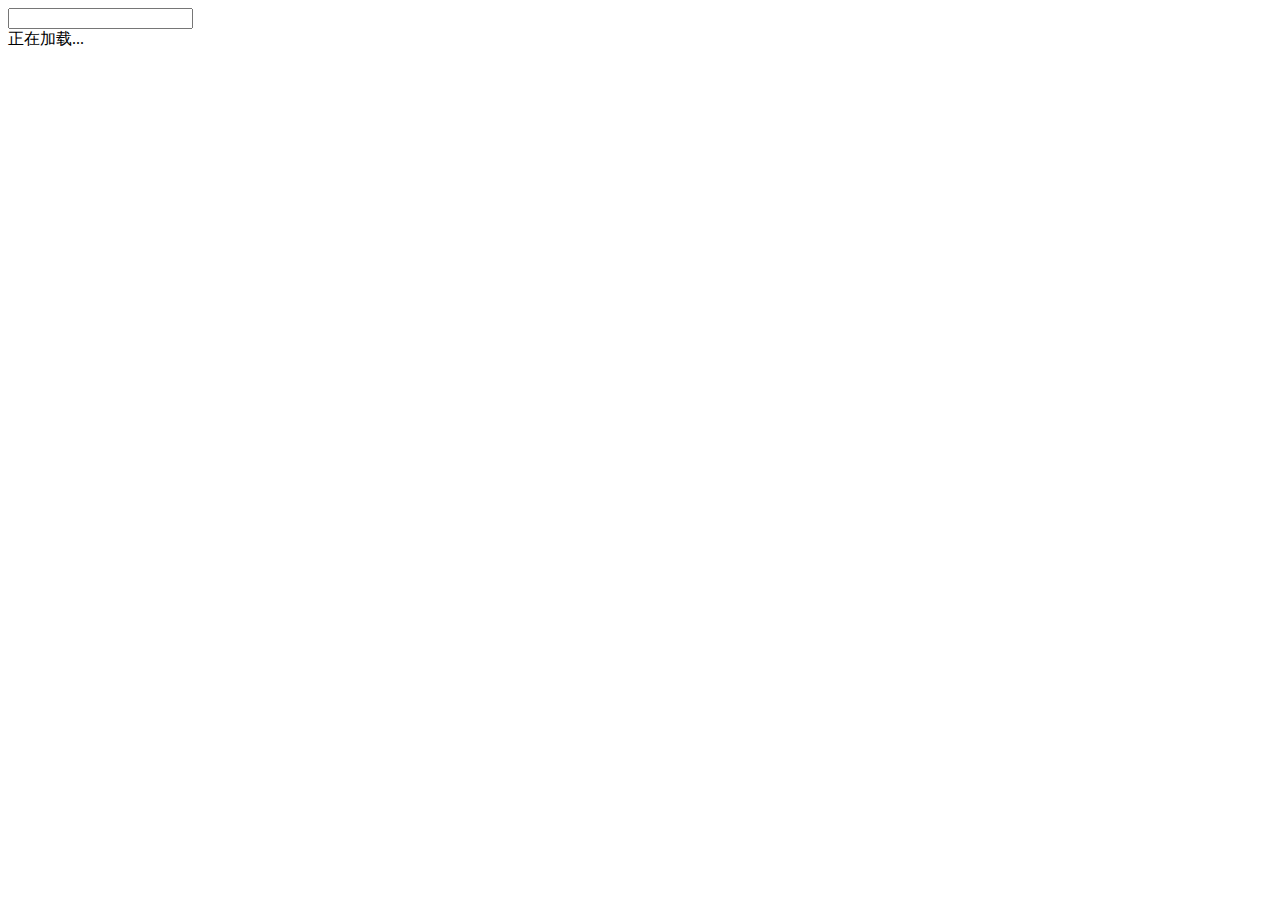
<file: WeUI/index.html>
<!DOCTYPE html>
<html>

	<head>
		<meta charset="UTF-8">
		<!--优先使用IE最新版本和Chrome-->
		<meta http-equiv="X-UA-Compatible" content="IE=edge,chome=1" />
		<!--视口--设备宽度--初始缩放比例--最小缩放比例--最大缩放比例--用户缩放-->
		<meta name="viewport" content="width=device-width,initial-scale=1,minimum-scale=1,maximum-scale=1,user-scalable=no" />
		<!--禁止浏览器自动的识别-电话号码-email--->
		<meta name="format-detection" content="telephone=no,email=no" />
		<!--是否启用Web全屏-->
		<meta name="apple-mobile-web-app-capable" content='yes' />
		<meta name="apple-mobile-web-status-bar-style" content="normal|black|black-translucent">
		<!--设置苹果工具栏颜色-->
		<meta name="apple-mobile-web-app-status-bar-style" content='black' />

		<title></title>
	</head>

	<body>
		<input type="text" id='datetime-picker' />
		<div class="weui-loadmore">
			<i class="weui-loading"></i>
			<span class="weui-loadmore__tips">正在加载...</span>
		</div>
	</body>
	<script>
		$("#datetime-picker").datetimePicker();
		$(document.body).infinite();
		$(document.body).infinite(100);
		var loading = false; //状态标记
		$(document.body).infinite().on("infinite", function() {
			if(loading) return;
			loading = true;
			setTimeout(function() {
				$("#list").append("<p> 我是新加载的内容 </p>");
				loading = false;
			}, 1500); //模拟延迟
		});
	</script>

</html>
</file>
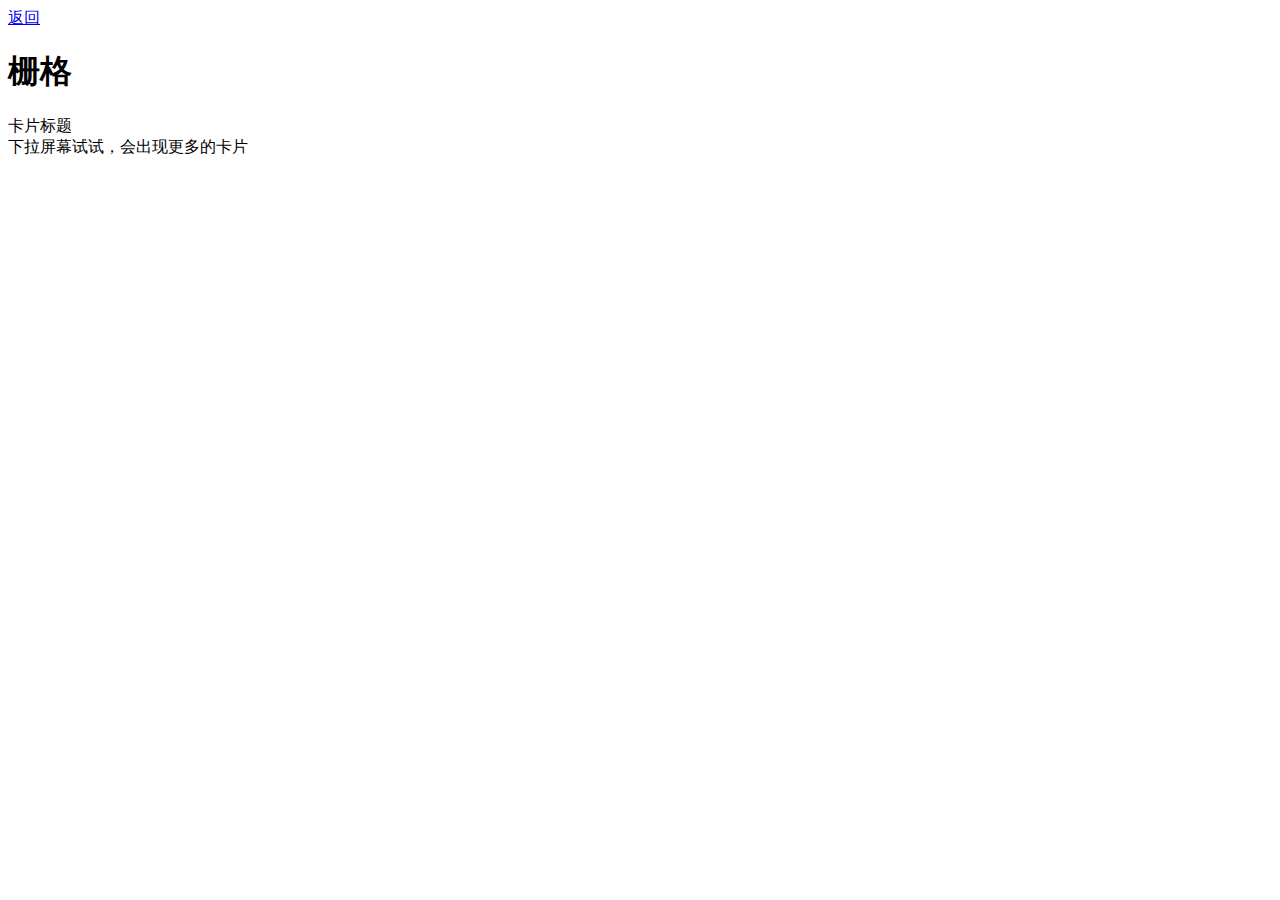
<file: SUI_App/下拉刷新.html>
<!DOCTYPE html>
<html>

	<head>
		<meta charset="utf-8">
		<meta http-equiv="X-UA-Compatible" content="IE=edge"><meta name="description" content="MSUI: Build mobile apps with simple HTML, CSS, and JS components.">
		<meta name="author" content="">
		<meta name="viewport" content="initial-scale=1, maximum-scale=1">
		<link rel="shortcut icon" href="/favicon.ico">
		<meta name="apple-mobile-web-app-capable" content="yes">
		<meta name="apple-mobile-web-app-status-bar-style" content="black">
		<meta name="format-detection" content="telephone=no">
		
		<title>下拉刷新</title>
		
		<link rel="stylesheet" href="//g.alicdn.com/msui/sm/0.6.2/css/sm.css">
		<link rel="stylesheet" href="//g.alicdn.com/msui/sm/0.6.2/css/sm-extend.css">
		<script type='text/javascript' src='//g.alicdn.com/sj/lib/zepto/zepto.js' charset='utf-8'></script>

	</head>

	<body>
		<div class="page-group">
			<div id="page-ptr" class="page">
				<header class="bar bar-nav">
					<a class="button button-link button-nav pull-left back" href="/demos">
						<span class="icon icon-left"></span> 返回
					</a>
					<h1 class="title">栅格</h1>
				</header>
				<div class="content pull-to-refresh-content">
					<div class="pull-to-refresh-layer">
						<div class="preloader"></div>
						<div class="pull-to-refresh-arrow"></div>
					</div>
					<!-- 下面是正文 -->
					<div class="card-container">
						<div class="card">
							<div class="card-header">卡片标题</div>
							<div class="card-content">
								<div class="card-content-inner">
									下拉屏幕试试，会出现更多的卡片
								</div>
							</div>
						</div>
					</div>
				</div>
			</div>
		</div>
		<script src="js/sm.js"></script>
		<script src="js/sm-extend.js"></script>
		<script src="js/sm-city-picker.js"></script>
		<script src="js/demo.js"></script>
	</body>

</html>
</file>
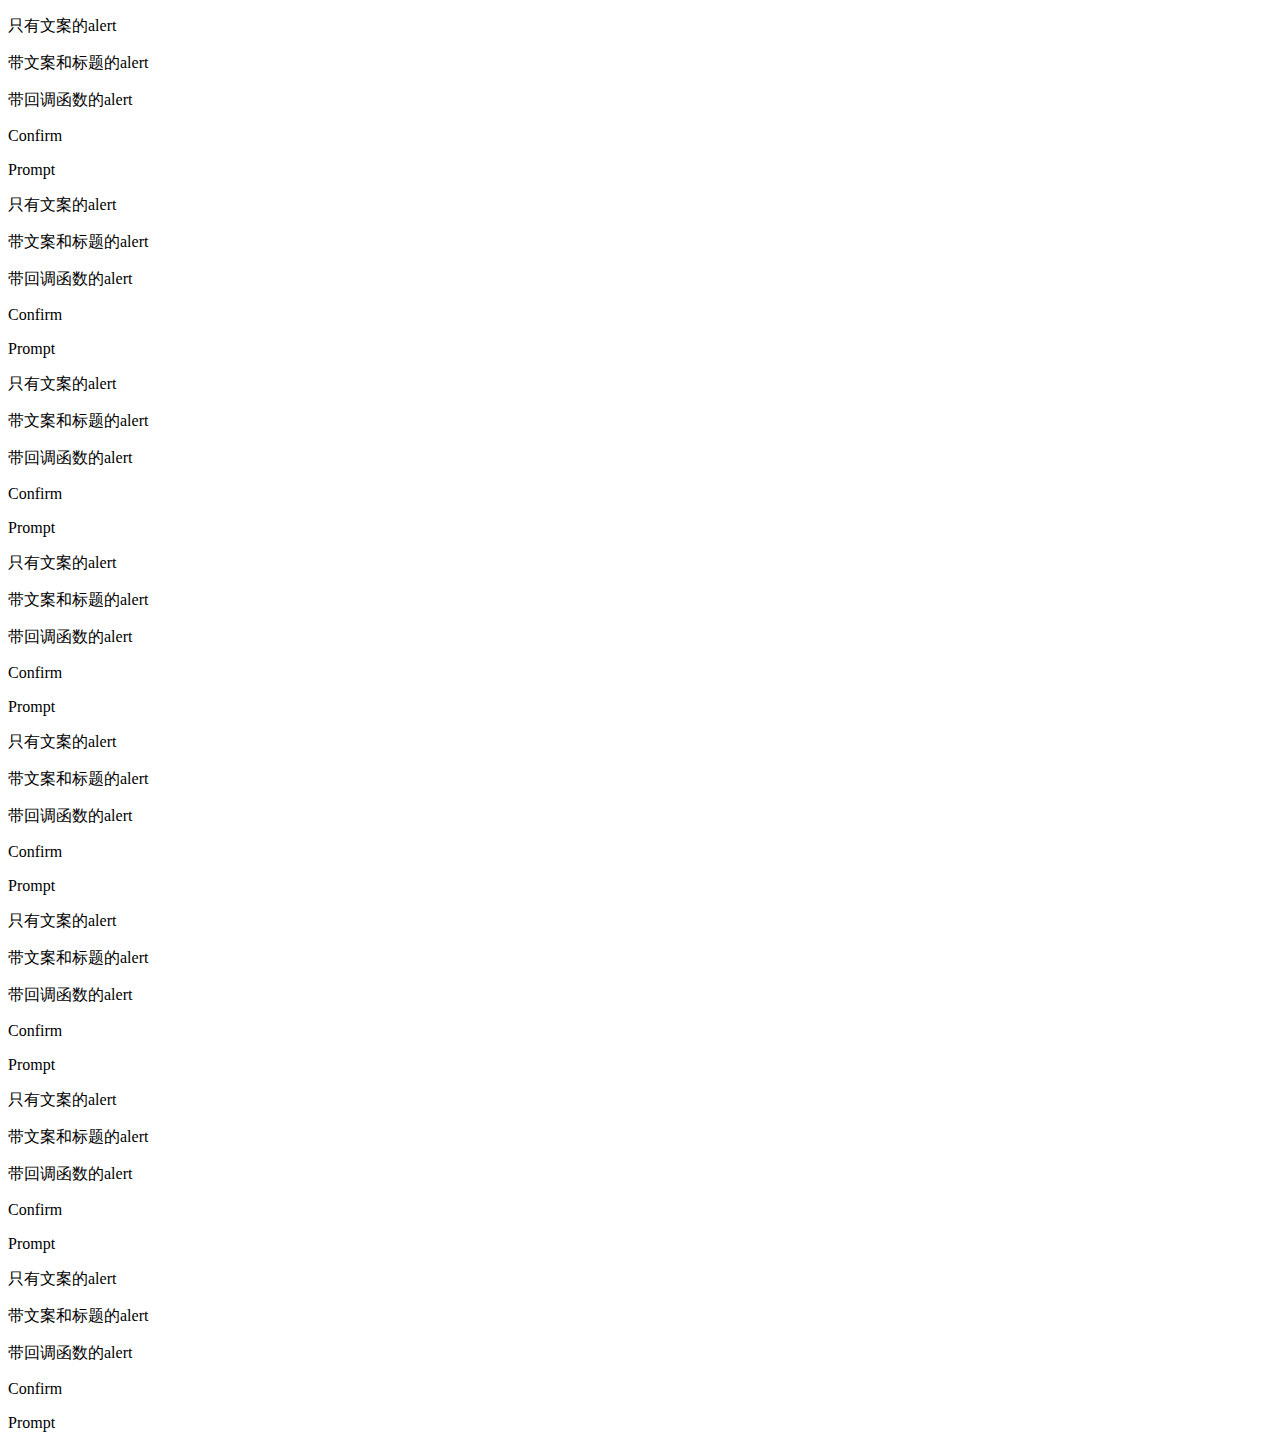
<file: SUI_App/弹框按钮(类似模态框).html>
<!DOCTYPE html>
<html>

	<head>
		<meta charset="utf-8">
		<meta http-equiv="X-UA-Compatible" content="IE=edge">
		<meta name="description" content="MSUI: Build mobile apps with simple HTML, CSS, and JS components.">
		<meta name="author" content="">
		<meta name="viewport" content="initial-scale=1, maximum-scale=1">
		<link rel="shortcut icon" href="/favicon.ico">
		<meta name="apple-mobile-web-app-capable" content="yes">
		<meta name="apple-mobile-web-app-status-bar-style" content="black">
		<meta name="format-detection" content="telephone=no">

		<title>弹框按钮(类似模态框)</title>

		<link rel="stylesheet" href="//g.alicdn.com/msui/sm/0.6.2/css/sm.css">
		<link rel="stylesheet" href="//g.alicdn.com/msui/sm/0.6.2/css/sm-extend.css">
		<script type='text/javascript' src='//g.alicdn.com/sj/lib/zepto/zepto.js' charset='utf-8'></script>

	</head>

	<body>
		<div class="page-group">
			<div id="page-modal" class="page">
				<div class="content">
					<div class="content-padded">
						<p>
							<a class="alert-text">只有文案的alert</a>
						</p>
						<p>
							<a class="alert-text-title">带文案和标题的alert</a>
						</p>
						<p>
							<a class="alert-text-title-callback">带回调函数的alert</a>
						</p>
						<p>
							<a class="confirm-ok">Confirm</a>
						</p>
						<p>
							<a class="prompt-ok">Prompt</a>
						</p>
					</div>
					<div class="content-padded">
						<p>
							<a class="alert-text">只有文案的alert</a>
						</p>
						<p>
							<a class="alert-text-title">带文案和标题的alert</a>
						</p>
						<p>
							<a class="alert-text-title-callback">带回调函数的alert</a>
						</p>
						<p>
							<a class="confirm-ok">Confirm</a>
						</p>
						<p>
							<a class="prompt-ok">Prompt</a>
						</p>
					</div>
					<div class="content-padded">
						<p>
							<a class="alert-text">只有文案的alert</a>
						</p>
						<p>
							<a class="alert-text-title">带文案和标题的alert</a>
						</p>
						<p>
							<a class="alert-text-title-callback">带回调函数的alert</a>
						</p>
						<p>
							<a class="confirm-ok">Confirm</a>
						</p>
						<p>
							<a class="prompt-ok">Prompt</a>
						</p>
					</div>
					<div class="content-padded">
						<p>
							<a class="alert-text">只有文案的alert</a>
						</p>
						<p>
							<a class="alert-text-title">带文案和标题的alert</a>
						</p>
						<p>
							<a class="alert-text-title-callback">带回调函数的alert</a>
						</p>
						<p>
							<a class="confirm-ok">Confirm</a>
						</p>
						<p>
							<a class="prompt-ok">Prompt</a>
						</p>
					</div>
					<div class="content-padded">
						<p>
							<a class="alert-text">只有文案的alert</a>
						</p>
						<p>
							<a class="alert-text-title">带文案和标题的alert</a>
						</p>
						<p>
							<a class="alert-text-title-callback">带回调函数的alert</a>
						</p>
						<p>
							<a class="confirm-ok">Confirm</a>
						</p>
						<p>
							<a class="prompt-ok">Prompt</a>
						</p>
					</div>
					<div class="content-padded">
						<p>
							<a class="alert-text">只有文案的alert</a>
						</p>
						<p>
							<a class="alert-text-title">带文案和标题的alert</a>
						</p>
						<p>
							<a class="alert-text-title-callback">带回调函数的alert</a>
						</p>
						<p>
							<a class="confirm-ok">Confirm</a>
						</p>
						<p>
							<a class="prompt-ok">Prompt</a>
						</p>
					</div>
					<div class="content-padded">
						<p>
							<a class="alert-text">只有文案的alert</a>
						</p>
						<p>
							<a class="alert-text-title">带文案和标题的alert</a>
						</p>
						<p>
							<a class="alert-text-title-callback">带回调函数的alert</a>
						</p>
						<p>
							<a class="confirm-ok">Confirm</a>
						</p>
						<p>
							<a class="prompt-ok">Prompt</a>
						</p>
					</div>
					<div class="content-padded">
						<p>
							<a class="alert-text">只有文案的alert</a>
						</p>
						<p>
							<a class="alert-text-title">带文案和标题的alert</a>
						</p>
						<p>
							<a class="alert-text-title-callback">带回调函数的alert</a>
						</p>
						<p>
							<a class="confirm-ok">Confirm</a>
						</p>
						<p>
							<a class="prompt-ok">Prompt</a>
						</p>
					</div>
				</div>
			</div>
		</div>
	</body>

	<script src="js/sm.js" type="text/javascript" charset="utf-8"></script>
	<script src="js/demo.js" type="text/javascript" charset="utf-8"></script>
	<script src="js/sm-extend.js" type="text/javascript" charset="utf-8"></script>
	<script src="js/sm-city-picker.js" type="text/javascript" charset="utf-8"></script>

</html>
</file>
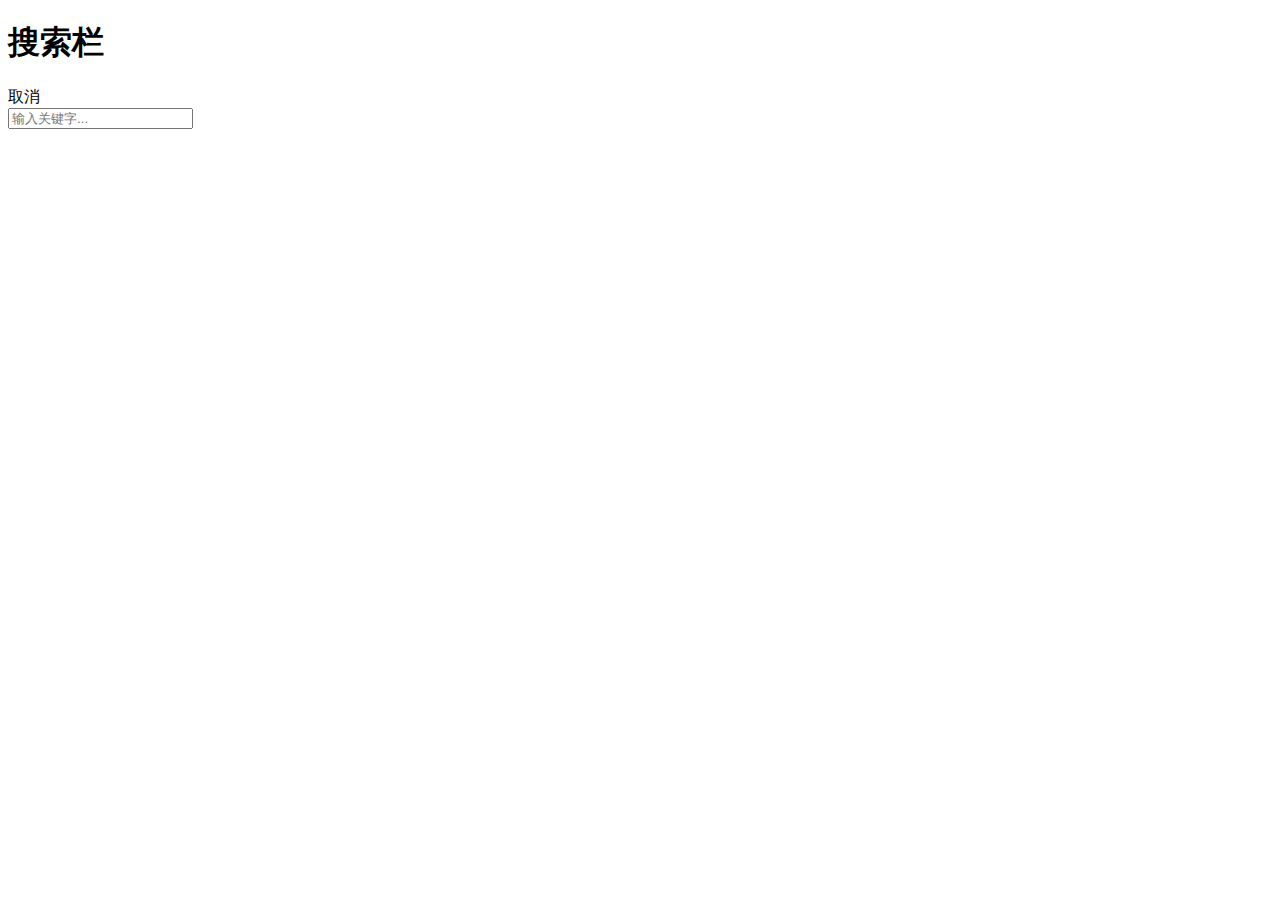
<file: SUI_App/搜索.html>
<!DOCTYPE html>
<html>

	<head>
		<meta charset="UTF-8">
		<!--优先使用IE最新版本和Chrome-->
		<meta http-equiv="X-UA-Compatible" content="IE=edge,chome=1" />
		<!--视口--设备宽度--初始缩放比例--最小缩放比例--最大缩放比例--用户缩放-->
		<meta name="viewport" content="width=device-width,initial-scale=1,minimum-scale=1,maximum-scale=1,user-scalable=no" />
		<!--禁止浏览器自动的识别-电话号码-email--->
		<meta name="format-detection" content="telephone=no,email=no" />
		<!--是否启用Web全屏-->
		<meta name="apple-mobile-web-app-capable" content='yes' />
		<meta name="apple-mobile-web-status-bar-style" content="normal|black|black-translucent">
		<!--设置苹果工具栏颜色-->
		<meta name="apple-mobile-web-app-status-bar-style" content='black' />

		<title>搜索</title>
		<link rel="stylesheet" href="//g.alicdn.com/msui/sm/0.6.2/css/sm.css">
		<script type='text/javascript' src='//g.alicdn.com/sj/lib/zepto/zepto.js' charset='utf-8'></script>
		<script type='text/javascript' src='//g.alicdn.com/msui/sm/0.6.2/js/sm.js' charset='utf-8'></script>
		<!--如果你用到了拓展包中的组件，还需要引用下面两个-->
		<link rel="stylesheet" href="//g.alicdn.com/msui/sm/0.6.2/css/sm-extend.css">
		<script type='text/javascript' src='//g.alicdn.com/msui/sm/0.6.2/js/sm-extend.js' charset='utf-8'></script>

	</head>

	<body>
		<header class="bar bar-nav">
			<h1 class='title'>搜索栏</h1>
		</header>
		<div class="bar bar-header-secondary">
			<div class="searchbar">
				<a class="searchbar-cancel">取消</a>
				<div class="search-input">
					<label class="icon icon-search" for="search"></label>
					<input type="search" id='search' placeholder='输入关键字...' />
				</div>
			</div>
		</div>
	</body>

	<script type="text/javascript">
		
	</script>

</html>
</file>
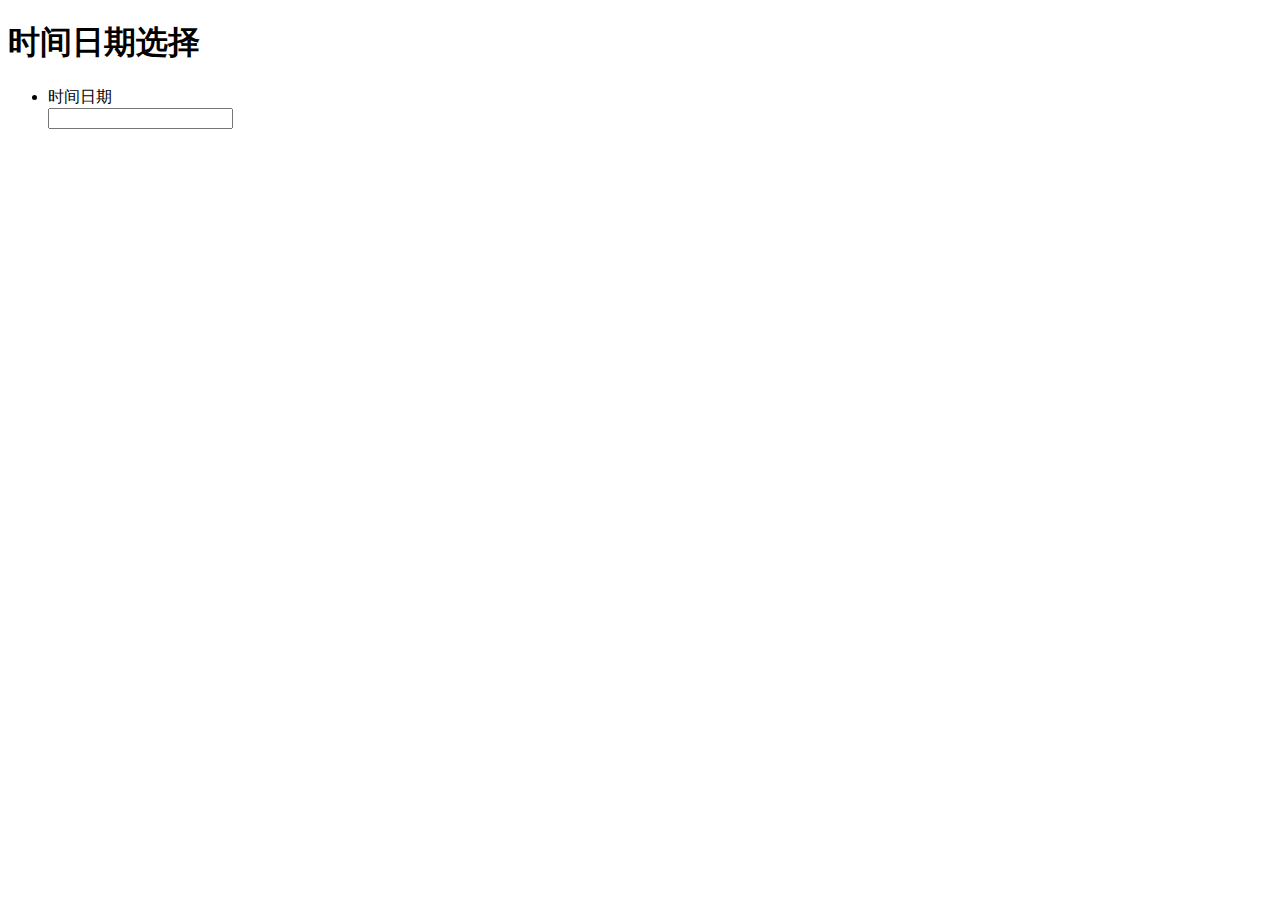
<file: SUI_App/日期选择器.html>
<!DOCTYPE html>
<html>

	<head>
		<meta charset="UTF-8">
		<!--优先使用IE最新版本和Chrome-->
		<meta http-equiv="X-UA-Compatible" content="IE=edge,chome=1" />
		<!--视口--设备宽度--初始缩放比例--最小缩放比例--最大缩放比例--用户缩放-->
		<meta name="viewport" content="width=device-width,initial-scale=1,minimum-scale=1,maximum-scale=1,user-scalable=no" />
		<!--禁止浏览器自动的识别-电话号码-email--->
		<meta name="format-detection" content="telephone=no,email=no" />
		<!--是否启用Web全屏-->
		<meta name="apple-mobile-web-app-capable" content='yes' />
		<meta name="apple-mobile-web-status-bar-style" content="normal|black|black-translucent">
		<!--设置苹果工具栏颜色-->
		<meta name="apple-mobile-web-app-status-bar-style" content='black' />

		<title>日期选择器</title>
		<link rel="stylesheet" href="//g.alicdn.com/msui/sm/0.6.2/css/sm.css">
		<script type='text/javascript' src='//g.alicdn.com/sj/lib/zepto/zepto.js' charset='utf-8'></script>
		<script type='text/javascript' src='//g.alicdn.com/msui/sm/0.6.2/js/sm.js' charset='utf-8'></script>
		<!--如果你用到了拓展包中的组件，还需要引用下面两个-->
		<link rel="stylesheet" href="//g.alicdn.com/msui/sm/0.6.2/css/sm-extend.css">
		<script type='text/javascript' src='//g.alicdn.com/msui/sm/0.6.2/js/sm-extend.js' charset='utf-8'></script>

	</head>

	<body>
		<div class="page-group">
			<div class="page page-current" id="page-1506060711005">
				<header class="bar bar-nav">
					<h1 class="title">时间日期选择</h1>
				</header>
				<div class="content native-scroll">
					<div class="content-block">
						<div class="list-block">
							<ul>
								<!-- Text inputs -->
								<li>
									<div class="item-content">
										<div class="item-inner">
											<div class="item-title label">时间日期</div>
											<div class="item-input">
												<input type="text" placeholder="" id="datetime-picker" readonly="">
											</div>
										</div>
									</div>
								</li>
							</ul>
						</div>
					</div>
				</div>
			</div>
		</div>
	</body>

	<script src="js/sm-extend.js"></script>
	<script src="js/sm.js"></script>
	<script src="js/sm-city-picker.js"></script>
	<script type="text/javascript">
		$("#datetime-picker").datetimePicker({
			value: ['', '', '', '', '']
		});
	</script>

</html>
</file>
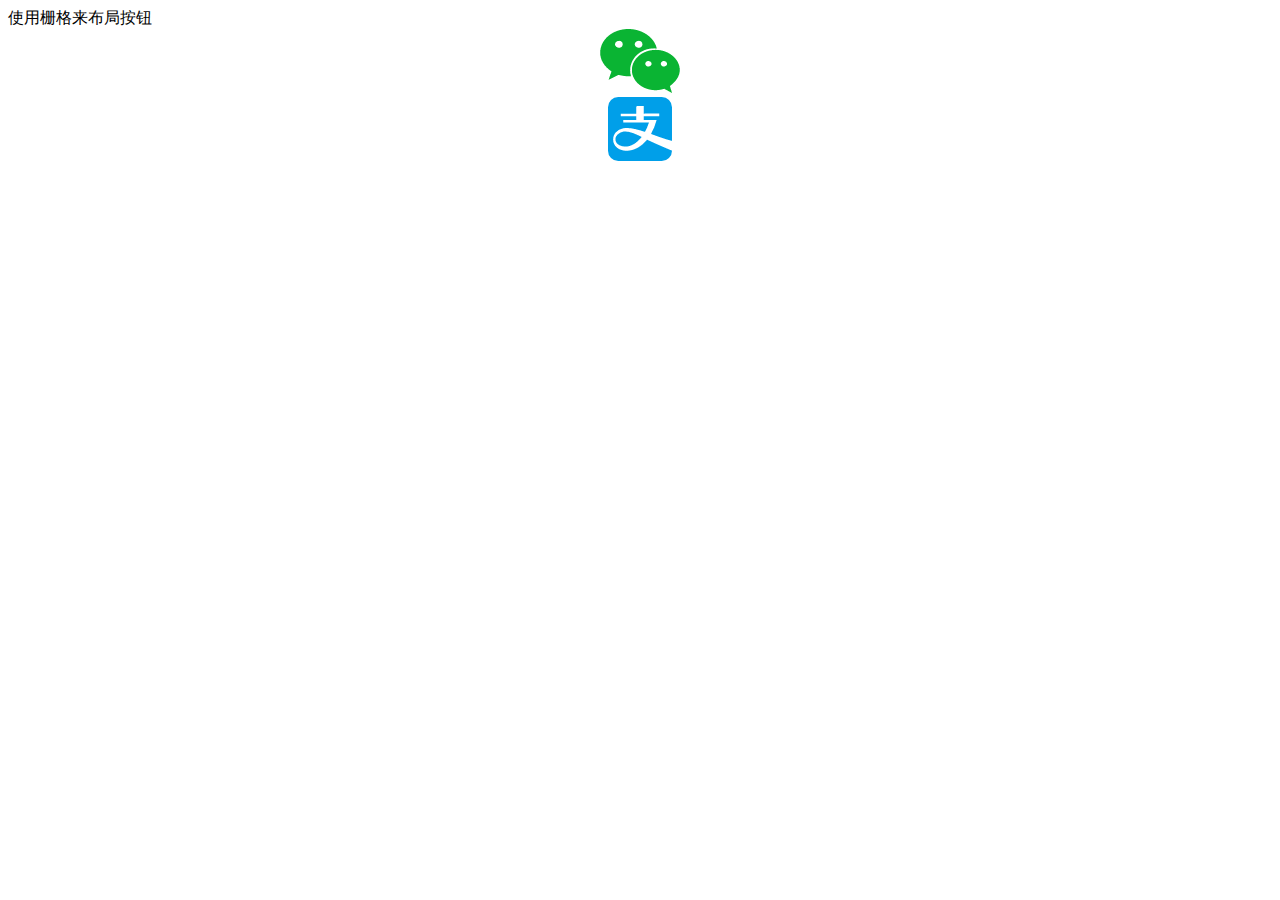
<file: SUI_App/栅格按钮.html>
<!DOCTYPE html>
<html>

	<head>
		<meta charset="utf-8">
		<meta http-equiv="X-UA-Compatible" content="IE=edge">
		<meta name="description" content="MSUI: Build mobile apps with simple HTML, CSS, and JS components.">
		<meta name="author" content="">
		<meta name="viewport" content="initial-scale=1, maximum-scale=1">
		<link rel="shortcut icon" href="/favicon.ico">
		<meta name="apple-mobile-web-app-capable" content="yes">
		<meta name="apple-mobile-web-app-status-bar-style" content="black">
		<meta name="format-detection" content="telephone=no">

		<title>栅格按钮</title>

		<link rel="stylesheet" href="//g.alicdn.com/msui/sm/0.6.2/css/sm.css">
		<link rel="stylesheet" href="//g.alicdn.com/msui/sm/0.6.2/css/sm-extend.css">
		<script type='text/javascript' src='//g.alicdn.com/sj/lib/zepto/zepto.js' charset='utf-8'></script>

	</head>

	<style type="text/css">
		.col-50{
			text-align: center;
		}
	</style>

	<body>
	    <div class="page-group">
	    	<div id="page-btns" class="page">
				<div class="content-block-title">使用栅格来布局按钮</div>
				<div class="content-block">
					<div class="row">
						<div class="col-50">
							<img src="img/wechat.png"/>
						</div>
						<div class="col-50">
							<img src="img/alipay.png"/>
						</div>
					</div>
				</div>
			</div>
		</div>
	</body>

	<script src="js/sm.js"></script>
	<script src="js/sm-extend.js"></script>
	<script src="js/sm-city-picker.js"></script>
	<script src="js/demo.js"></script>

</html>
</file>
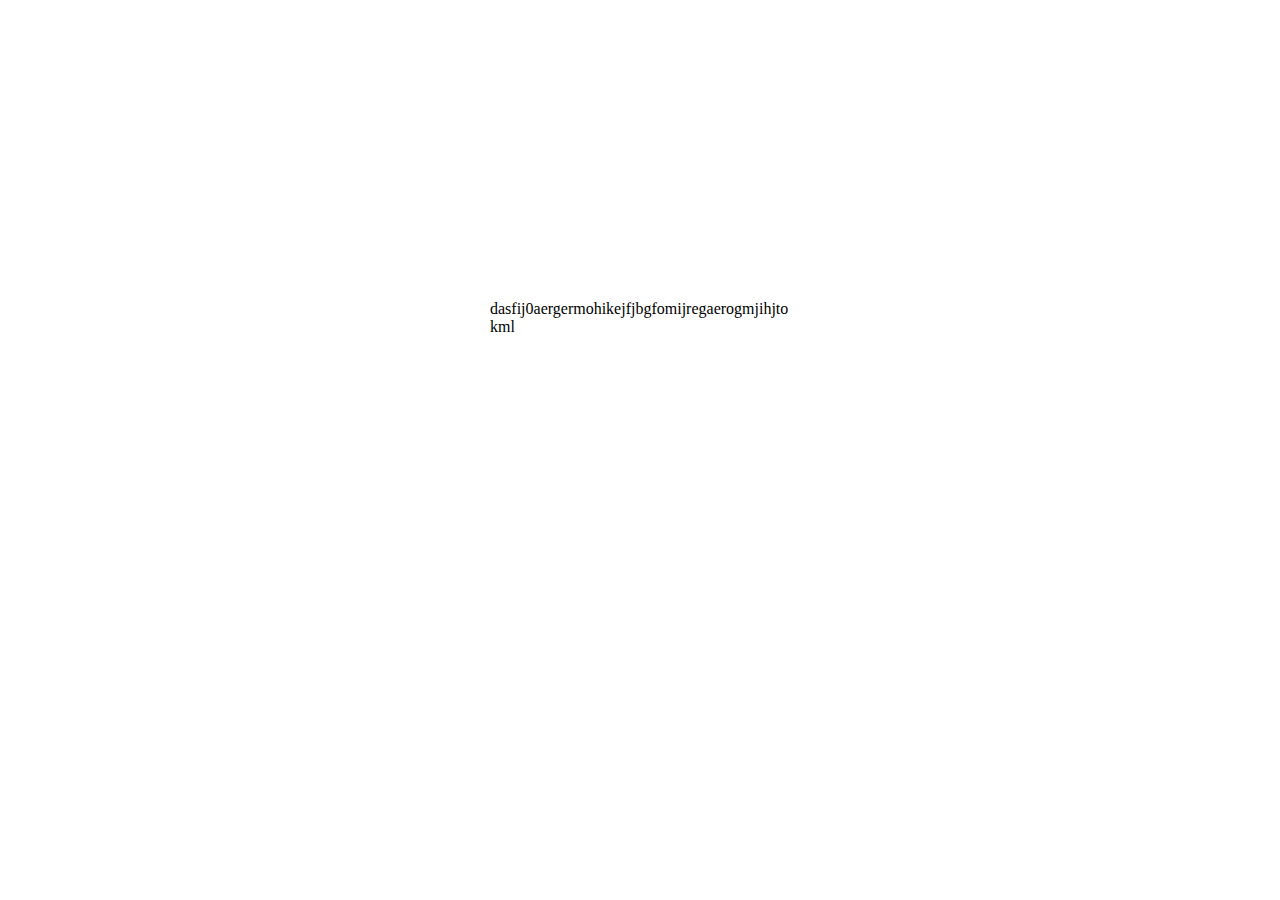
<file: WeUI/JavaScript.html>
<!DOCTYPE html>
<html>

	<head>
		<meta charset="UTF-8">
		<title></title>
	</head>
	<style type="text/css">
		*{
			margin: 0;
			padding: 0;
			
		}
		
		body,html{
			/*width: 100%;
			height: 100%;*/
		}
		
		#parent{
			width: 300px;
			height: 300px;
			/*background: red;*/
			word-break: break-all;
			position: absolute;
			margin:auto;
			left: 0;
			bottom: 0;
			top: 0;
			right: 0;
		}
	</style>
	<body>
		<div id="parent">
			dasfij0aergermohikejfjbgfomijregaerogmjihjtokml
		</div>
	</body>
	<script type="text/javascript">
		var parent = document.getElementById("parent");
		/*
		parent.onclick=function(){
			alert("red");
		}*/
		parent.addEventListener("click",function(){
			alert(123)
		})
	</script>

</html>
</file>
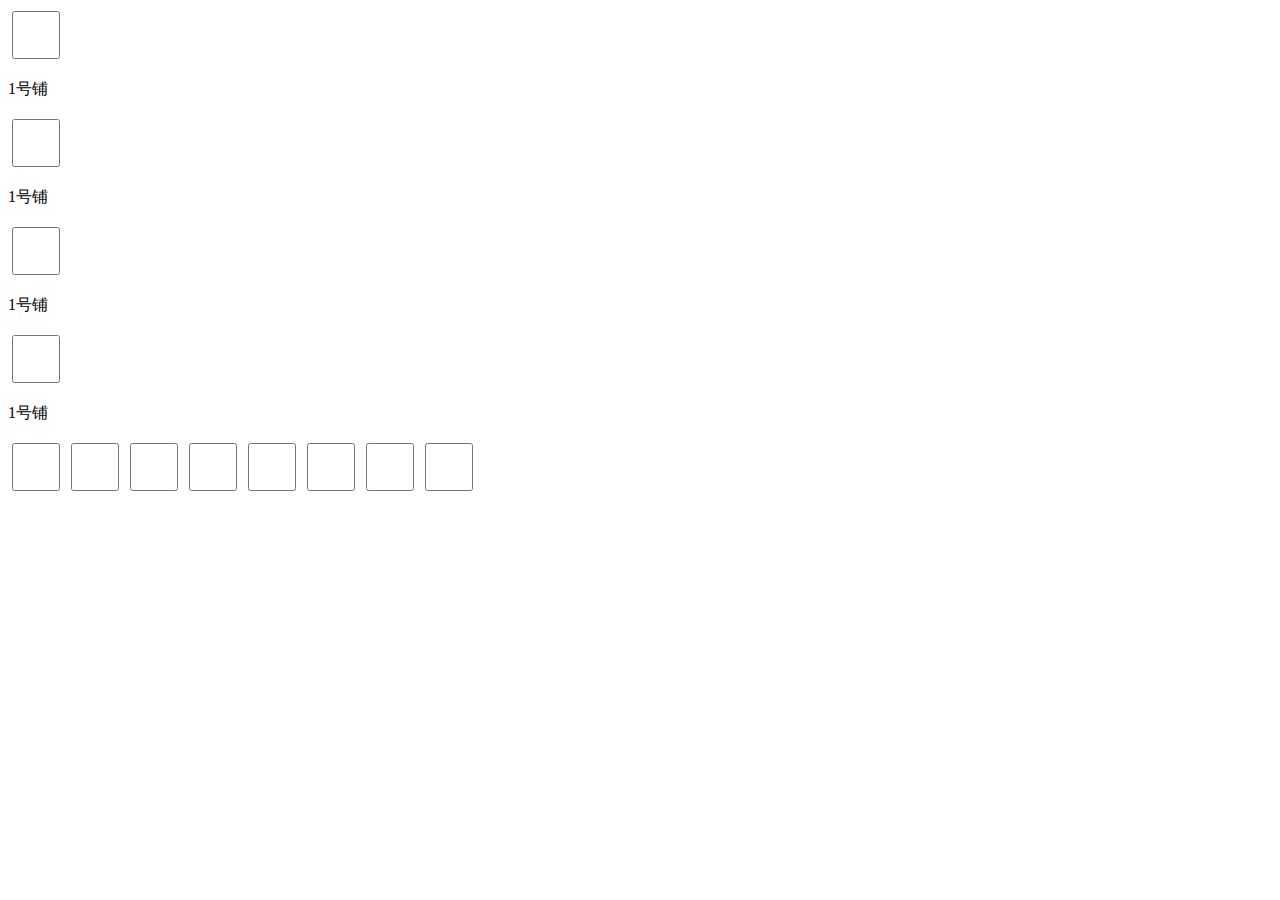
<file: WeUI/JS.html>
<!DOCTYPE html>
<html>

	<head>
		<meta charset="UTF-8">
		<title></title>
		<meta name="viewport" content="width=device-width,initial-scale=1,minimum-scale=1,maximum-scale=1,user-scalable=no" />
		<!--
			HTML5动画特效:
			http://www.atool.org/ 
			http://www.html5tricks.com/demo/jiaoben1467/index.html
			http://www.html5tricks.com/demo/html5-whale/index.html
			http://www.html5tricks.com/10-wonderful-html5-animation.html
			http://www.html5tricks.com/demo/html5-canvas-particle-effect/index.html
		-->
		<style type="text/css">
			#wrap {
				width: 500px;
				height: 500px;
				background: red;
				position: absolute;
				left: 0;
				top: 0;
				right: 0;
				bottom: 0;
				margin: auto;
			}
			
			#outer {
				width: 300px;
				height: 300px;
				background: cyan;
				position: absolute;
				left: 0;
				top: 0;
				right: 0;
				bottom: 0;
				margin: auto;
			}
			
			#inner {
				width: 150px;
				height: 150px;
				background: limegreen;
				position: absolute;
				left: 0;
				top: 0;
				right: 0;
				bottom: 0;
				margin: auto;
			}
			
			input {
				border: none;
				width: 3rem;
				height: 3rem;
				background: cyan;
			}
		</style>
	</head>

	<body>
		<!--<div id="wrap">
			<div id="outer">
				<div id="inner">

				</div>
			</div>
		</div>-->
		<!--<ul id="list">
			<li>item 1</li>
			<li>item 2</li>
			<li>item 3</li>
			<li>item 4</li>
			<li>item 5</li>
			<li>item 6</li>
			<li>item 7</li>
			<li>item 8</li>
		</ul>-->
		<div>
			<div>
				<div>
					<div>
						<input type="checkbox" class="int" />
					</div>
					<div>
						<p class="lis">1号铺</p>
					</div>
				</div>
			</div>
		</div>
		<div>
			<div>
				<div>
					<div>
						<input type="checkbox" class="int" />
					</div>
					<div>
						<p class="lis">1号铺</p>
					</div>
				</div>
			</div>
		</div>
		<div>
			<div>
				<div>
					<div>
						<input type="checkbox" class="int" />
						<laber></laber>
					</div>
					<div>
						<p class="lis">1号铺</p>
					</div>
				</div>
			</div>
		</div>
		<div>
			<div>
				<div>
					<div>
						<input type="checkbox" class="int" />
					</div>
					<div>
						<p class="lis">1号铺</p>
					</div>
				</div>
			</div>
		</div>
		<div>
			<input type="checkbox" id="list" />
			<input type="checkbox" />
			<input type="checkbox" />
			<input type="checkbox" />
			<input type="checkbox" />
			<input type="checkbox" />
			<input type="checkbox" />
			<input type="checkbox" />
		</div>
	</body>
	<script src="js/jquery.3.1.1.js" type="text/javascript" charset="utf-8"></script>
	<script type="text/javascript">
		/*//绑定事件
		var wrap = document.getElementById('wrap');
		var outet = document.getElementById('outer');
		var inner = document.getElementById('inner');

		wrap.addEventListener('click', function() {
			console.log('789');
		}, false);
		outer.addEventListener('click', function() {
			console.log('456');
		}, false);
		inner.addEventListener('click', function() {
			console.log('inner');
		}, true);
		inner.addEventListener('click', function() {
			console.log('123');
		}, false);
		wrap.addEventListener('click', function() {
			console.log('wrap');
		}, true);
		outer.addEventListener('click', function() {
			console.log('outer');
		}, true);*/

		/*//事件代理
		var list = document.getElementById("list");

		list.addEventListener("click", function(e) {
			//检查事件源，事件是否为li
			if(e.target && e.target.nodeName.toLowerCase() == "li") {
				console.log(e.target.innerHTML);
			}
		})*/

		//单例模式
		//		var a = 45;
		//		var obj = {} || a;
		//		
		//工厂模式
		/*function createObj(name, age) {
			var obj = new Object();
			obj.name = name;
			obj.age = age;
			obj.say = function() {
				console.log(obj.name + " => " + obj.age);
			}
			return obj
		}

		var son = new createObj("Lee", 28);
		var yy = new createObj("Yin", 19);
		son.say();
		yy.say();
		var aa = function(){
			return
		}
		console.log(aa());
		*/

		//冒泡排序
		var yin = [2, 3, 5, 13, 9, 0];
		for(var i = 0; i < yin.length - 1; i++) {
			for(var j = i + 1; j < yin.length; j++) {
				if(yin[j] < yin[i]) {
					var temp = yin[i];
					yin[i] = yin[j];
					yin[j] = temp;
				}
			}
		}
		console.log(yin);
		/*//快速排序
		 */
		/*//浅复制
		var obj = {a : 1,arr:[1,2]};
		console.log(obj);
		var Copy = shawCopy(obj);
		console.log("------------------");
		function shawCopy(src)
		{
			var Obj = {};
			for(var prop in src)
			{
				if(src.hasOwnProperty(prop))
				{
					Obj[prop] = src[prop];
				}
			}
			return Obj;
		}
		console.log(Copy.arr[1]);
		console.log(obj.arr[1]);*/
		/*//深复制
		var china = {
			nation: '中国',
			birthplaces: ['北京', '上海', '广州'],
			skincolr: 'yellow',
			friends: ['sk', 'ls']
		}
		console.log(china);
		//深复制，要想达到深复制就需要用递归
		function deepCopy(o, c) {
			var c = c || {};
			for(var i in o) {
				if(typeof o[i] === 'object') {
					//要考虑深复制问题了
					if(o[i].constructor === Array) {
						//这是数组
						c[i] = [];
					} else {
						//这是对象
						c[i] = {};
					}
					deepCopy(o[i], c[i])
				} else {
					c[i] = o[i];
				}
			}
			return c
		}
		var result = {}
		result = deepCopy(china, result);
		console.log(result);*/
		
		//原生ajax
		function createRequest(){
			//创建XMLHTTPRequest
			var req = createXMLHTTPRequest();
			if(req)
			{
				req.open("POST","",true);
				req.setRequestHeader("Content-Type","");
				req.send();
				req.onreadystatechange = function(){
					if(req.readyState == 4)
					{
						if(req.status == 200)
						{
							console.log("成功");
						}else{
							console.log("失败");
						}
					}
				}
			}
		}

	</script>

</html>
</file>
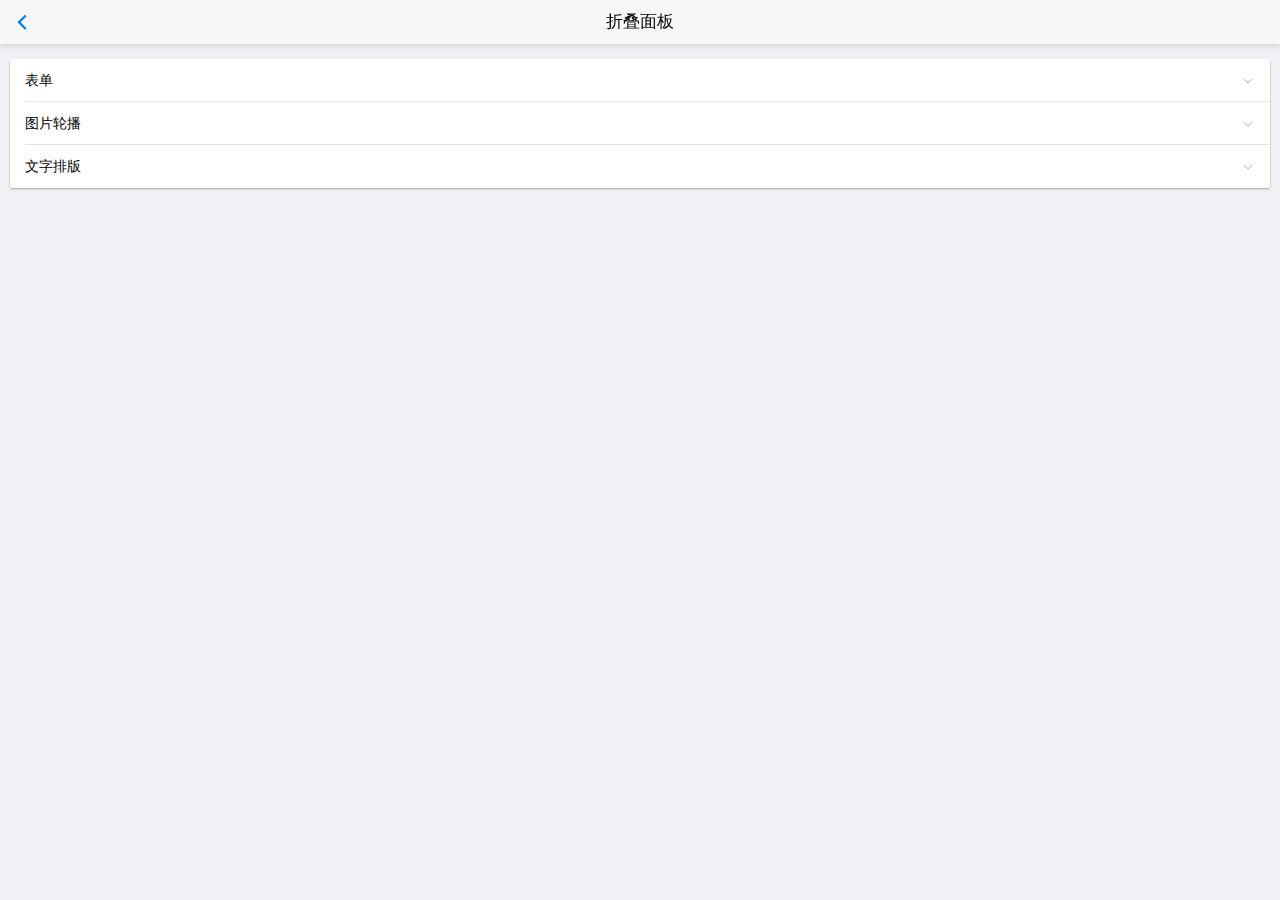
<file: MUI_App/examples/accordion.html>
<!DOCTYPE html>
<html>

	<head>
		<meta charset="utf-8">
		<title>Hello MUI</title>
		<meta name="viewport" content="width=device-width, initial-scale=1,maximum-scale=1,user-scalable=no">
		<meta name="apple-mobile-web-app-capable" content="yes">
		<meta name="apple-mobile-web-app-status-bar-style" content="black">

		<!--标准mui.css-->
		<link rel="stylesheet" href="../css/mui.min.css">
		<!--App自定义的css-->
		<!--<link rel="stylesheet" type="text/css" href="../css/app.css"/>-->
		
	</head>
	<body>
		<header class="mui-bar mui-bar-nav">
			<a class="mui-action-back mui-icon mui-icon-left-nav mui-pull-left"></a>
			<h1 class="mui-title">折叠面板</h1>
		</header>
		<div class="mui-content">
			<div class="mui-card">
				<ul class="mui-table-view">
					<li class="mui-table-view-cell mui-collapse">
						<a class="mui-navigate-right" href="#">表单</a>
						<div class="mui-collapse-content">
							<form class="mui-input-group">
								<div class="mui-input-row">
									<label>Input</label>
									<input type="text" placeholder="普通输入框">
								</div>
								<div class="mui-input-row">
									<label>Input</label>
									<input type="text" class="mui-input-clear" placeholder="带清除按钮的输入框">
								</div>
		
								<div class="mui-input-row mui-plus-visible">
									<label>Input</label>
									<input type="text" class="mui-input-speech mui-input-clear" placeholder="语音输入">
								</div>
								<div class="mui-button-row">
									<button class="mui-btn mui-btn-primary" type="button" onclick="return false;">确认</button>&nbsp;&nbsp;
									<button class="mui-btn mui-btn-primary" type="button" onclick="return false;">取消</button>
								</div>
							</form>
						</div>
					</li>
					<li class="mui-table-view-cell mui-collapse">
						<a class="mui-navigate-right" href="#">图片轮播</a>
						<div class="mui-collapse-content">
							<div id="slider" class="mui-slider">
								<div class="mui-slider-group mui-slider-loop">
									<!-- 额外增加的一个节点(循环轮播：第一个节点是最后一张轮播) -->
									<div class="mui-slider-item mui-slider-item-duplicate">
										<a href="#">
											<img src="../images/yuantiao.jpg">
										</a>
									</div>
									<!-- 第一张 -->
									<div class="mui-slider-item">
										<a href="#">
											<img src="../images/shuijiao.jpg">
										</a>
									</div>
									<!-- 第二张 -->
									<div class="mui-slider-item">
										<a href="#">
											<img src="../images/muwu.jpg">
										</a>
									</div>
									<!-- 第三张 -->
									<div class="mui-slider-item">
										<a href="#">
											<img src="../images/cbd.jpg">
										</a>
									</div>
									<!-- 第四张 -->
									<div class="mui-slider-item">
										<a href="#">
											<img src="../images/yuantiao.jpg">
										</a>
									</div>
									<!-- 额外增加的一个节点(循环轮播：最后一个节点是第一张轮播) -->
									<div class="mui-slider-item mui-slider-item-duplicate">
										<a href="#">
											<img src="../images/shuijiao.jpg">
										</a>
									</div>
								</div>
								<div class="mui-slider-indicator">
									<div class="mui-indicator mui-active"></div>
									<div class="mui-indicator"></div>
									<div class="mui-indicator"></div>
									<div class="mui-indicator"></div>
								</div>
							</div>
						</div>
					</li>
					<li class="mui-table-view-cell mui-collapse">
						<a class="mui-navigate-right" href="#">文字排版</a>
						<div class="mui-collapse-content">
							<h1>h1. Heading</h1>
							<h2>h2. Heading</h2>
							<h3>h3. Heading</h3>
							<h4>h4. Heading</h4>
							<h5>h5. Heading</h5>
							<h6>h6. Heading</h6>
							<p>
								p. 目前最接近原生App效果的框架。
							</p>
						</div>
					</li>
				</ul>
			</div>
		</div>
		<script src="../js/mui.min.js"></script>
		<script>
			mui.init({
				swipeBack:true //启用右滑关闭功能
			});
		</script>
	</body>

</html>
</file>
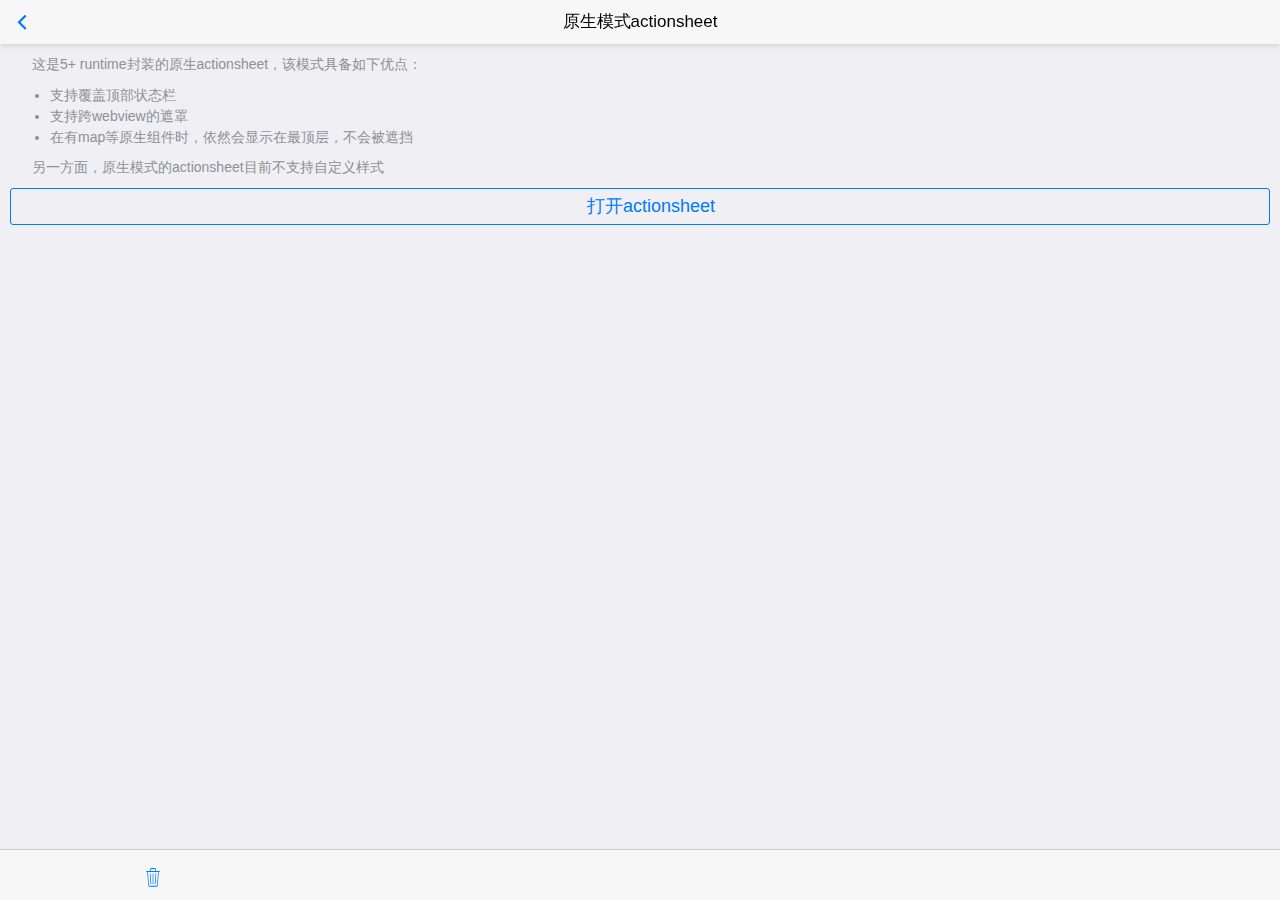
<file: MUI_App/examples/actionsheet-plus.html>
<!DOCTYPE html>
<html>

	<head>
		<meta charset="utf-8">
		<title>Hello MUI</title>
		<meta name="viewport" content="width=device-width, initial-scale=1,maximum-scale=1,user-scalable=no">
		<meta name="apple-mobile-web-app-capable" content="yes">
		<meta name="apple-mobile-web-app-status-bar-style" content="black">

		<!--标准mui.css-->
		<link rel="stylesheet" href="../css/mui.min.css">
		<!--App自定义的css-->
		<!--<link rel="stylesheet" type="text/css" href="../css/app.css"/>-->
		<style>
			p {
				text-indent: 22px;
			}
			span.mui-icon {
				font-size: 14px;
				color: #007aff;
				margin-left: -15px;
				padding-right: 10px;
			}
			#info{
		  		padding: 20px 10px ;
		  	}
		  	.des{
		  		margin: .5em 0;
		  	}
		  	.des>li{
		  		font-size: 14px;
				color: #8f8f94;
		  	}
		</style>
	</head>

	<body>

		<header class="mui-bar mui-bar-nav">
			<a class="mui-action-back mui-icon mui-icon-left-nav mui-pull-left"></a>
			<h1 class="mui-title">原生模式actionsheet</h1>
		</header>
		<nav class="mui-bar mui-bar-tab">
			<a id="delete-btn" class="mui-tab-item">
				<span class="mui-icon mui-icon-trash"></span>
			</a>
			<a class="mui-tab-item" href="#">
			</a>
			<a class="mui-tab-item" href="#">
			</a>
			<a class="mui-tab-item" href="#">
			</a>
		</nav>
		<div class="mui-content">
			<div class="mui-content-padded">
				<p>这是5+ runtime封装的原生actionsheet，该模式具备如下优点：</p>
				<ul class="des">
					<li>支持覆盖顶部状态栏</li>
					<li>支持跨webview的遮罩</li>
					<li>在有map等原生组件时，依然会显示在最顶层，不会被遮挡</li>
				</ul>	
				<p>另一方面，原生模式的actionsheet目前不支持自定义样式</p>	
				
				<p>
					<a id="picture-btn" class="mui-btn mui-btn-primary mui-btn-block mui-btn-outlined" style="padding: 5px 20px;">打开actionsheet</a>
				</p>
			</div>
		</div>
		<p id="info"></p>
	</body>
	<script src="../js/mui.min.js"></script>
	<script>
		mui.init({
			swipeBack:true //启用右滑关闭功能
		});
		mui('body').on('shown', '.mui-popover', function(e) {
			//console.log('shown', e.detail.id);//detail为当前popover元素
		});
		mui('body').on('hidden', '.mui-popover', function(e) {
			//console.log('hidden', e.detail.id);//detail为当前popover元素
		});
		var info = document.getElementById("info");
		document.getElementById("picture-btn").addEventListener('tap',function () {
			var btnArray = [{title:"拍照或录像"},{title:"选取现有的"}];
			plus.nativeUI.actionSheet( {
				title:"选择照片",
				cancel:"取消",
				buttons:btnArray
			}, function(e){
				var index = e.index;
				var text = "你刚点击了\"";
				switch (index){
					case 0:
						text += "取消";
						break;
					case 1:
						text += "拍照或录像";
						break;
					case 2:
						text += "选取现有的";
						break;
				}
				info.innerHTML = text+"\"按钮";
			} );
		});
		document.getElementById("delete-btn").addEventListener('tap',function () {
			var btnArray = [{title:"删除信息",style:"destructive"}];
			plus.nativeUI.actionSheet( {
				cancel:"取消",
				buttons:btnArray
			}, function(e){
				var index = e.index;
				var text = "你刚点击了\"";
				switch (index){
					case 0:
						text += "取消";
						break;
					case 1:
						text += "删除信息";
						break;
				}
				info.innerHTML = text+"\"按钮";
			} );
		});
	</script>

</html>
</file>
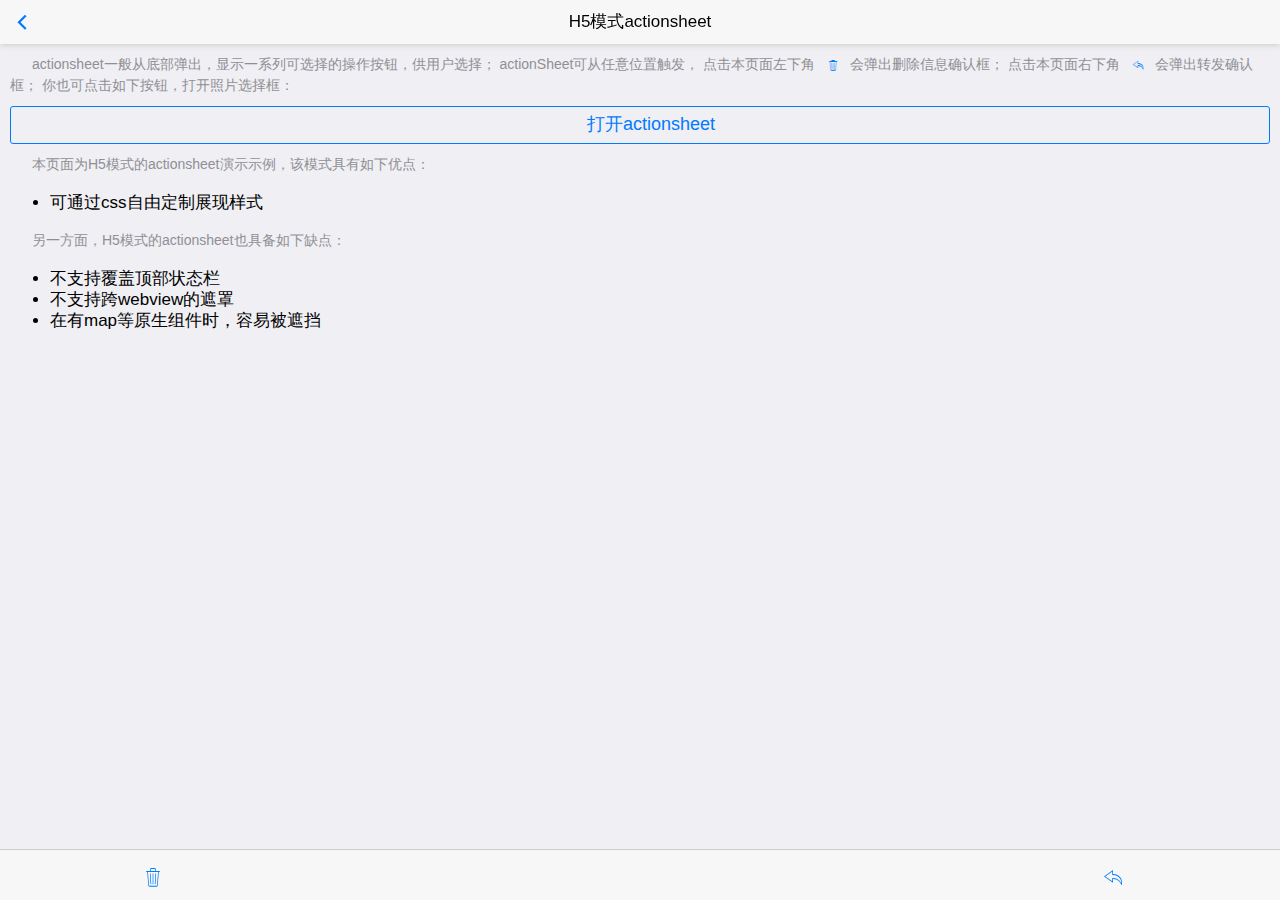
<file: MUI_App/examples/actionsheet.html>
<!DOCTYPE html>
<html>

	<head>
		<meta charset="utf-8">
		<title>Hello MUI</title>
		<meta name="viewport" content="width=device-width, initial-scale=1,maximum-scale=1,user-scalable=no">
		<meta name="apple-mobile-web-app-capable" content="yes">
		<meta name="apple-mobile-web-app-status-bar-style" content="black">
		<!--标准mui.css-->
		<link rel="stylesheet" href="../css/mui.min.css">
		<!--App自定义的css-->
		<!--<link rel="stylesheet" type="text/css" href="../css/app.css"/>-->
		<style>
			p {
				text-indent: 22px;
			}
			span.mui-icon {
				font-size: 14px;
				color: #007aff;
				margin-left: -15px;
				padding-right: 10px;
			}
			#info {
				padding: 20px 10px;
			}
			/*.des {
				margin: .5em 0;
			}
			.des>li {
				font-size: 14px;
				color: #8f8f94;
			}*/
		</style>
	</head>

	<body>

		<header class="mui-bar mui-bar-nav">
			<a class="mui-action-back mui-icon mui-icon-left-nav mui-pull-left"></a>
			<h1 class="mui-title">H5模式actionsheet</h1>
		</header>
		<nav class="mui-bar mui-bar-tab">
			<a class="mui-tab-item" href="#delete">
				<span class="mui-icon mui-icon-trash"></span>
			</a>
			<a class="mui-tab-item" href="#">
			</a>
			<a class="mui-tab-item" href="#">
			</a>
			<a class="mui-tab-item" href="#forward">
				<span class="mui-icon mui-icon-undo"></span>
			</a>
		</nav>
		<div class="mui-content">
			<div class="mui-content-padded">
				<p>actionsheet一般从底部弹出，显示一系列可选择的操作按钮，供用户选择； actionSheet可从任意位置触发， 点击本页面左下角
					<span class="mui-icon mui-icon-trash"></span>会弹出删除信息确认框； 点击本页面右下角
					<span class="mui-icon mui-icon-undo"></span>会弹出转发确认框； 你也可点击如下按钮，打开照片选择框：
				</p>
				<p>
					<a href="#picture" class="mui-btn mui-btn-primary mui-btn-block mui-btn-outlined" style="padding: 5px 20px;">打开actionsheet</a>
				</p>
				<p>本页面为H5模式的actionsheet演示示例，该模式具有如下优点：</p>
				<ul class="des">
					<li>可通过css自由定制展现样式</li>
				</ul>

				<p>另一方面，H5模式的actionsheet也具备如下缺点：</p>
				<ul class="hm-description">
					<li>不支持覆盖顶部状态栏</li>
					<li>不支持跨webview的遮罩</li>
					<li>在有map等原生组件时，容易被遮挡</li>
				</ul>
				<p id="info"></p>
			</div>
		</div>

		<div id="delete" class="mui-popover mui-popover-action mui-popover-bottom">
			<ul class="mui-table-view">
				<li class="mui-table-view-cell">
					<a href="#" style="color: #FF3B30;">删除信息</a>
				</li>
			</ul>
			<ul class="mui-table-view">
				<li class="mui-table-view-cell">
					<a href="#delete"><b>取消</b></a>
				</li>
			</ul>
		</div>
		<div id="forward" class="mui-popover mui-popover-action mui-popover-bottom">
			<ul class="mui-table-view">
				<li class="mui-table-view-cell">
					<a href="#">回复</a>
				</li>
				<li class="mui-table-view-cell">
					<a href="#">转发</a>
				</li>
				<li class="mui-table-view-cell">
					<a href="#">打印</a>
				</li>
			</ul>
			<ul class="mui-table-view">
				<li class="mui-table-view-cell">
					<a href="#forward"><b>取消</b></a>
				</li>
			</ul>
		</div>
		<div id="picture" class="mui-popover mui-popover-action mui-popover-bottom">
			<ul class="mui-table-view">
				<li class="mui-table-view-cell">
					<a href="#">拍照或录像</a>
				</li>
				<li class="mui-table-view-cell">
					<a href="#">选取现有的</a>
				</li>
			</ul>
			<ul class="mui-table-view">
				<li class="mui-table-view-cell">
					<a href="#picture"><b>取消</b></a>
				</li>
			</ul>
		</div>

	</body>
	<script src="../js/mui.min.js"></script>
	<script>
		mui.init({
			swipeBack:true //启用右滑关闭功能
		});
		mui('body').on('shown', '.mui-popover', function(e) {
			//console.log('shown', e.detail.id);//detail为当前popover元素
		});
		mui('body').on('hidden', '.mui-popover', function(e) {
			//console.log('hidden', e.detail.id);//detail为当前popover元素
		});
		var info = document.getElementById("info");
		mui('body').on('tap', '.mui-popover-action li>a', function() {
			var a = this,
				parent;
			//根据点击按钮，反推当前是哪个actionsheet
			for (parent = a.parentNode; parent != document.body; parent = parent.parentNode) {
				if (parent.classList.contains('mui-popover-action')) {
					break;
				}
			}
			//关闭actionsheet
			mui('#' + parent.id).popover('toggle');
			info.innerHTML = "你刚点击了\"" + a.innerHTML + "\"按钮";
		})
	</script>

</html>
</file>
<file: MUI_App/css/app.css>
/*
 *这是单独为hello mui准备的个性化css，可以覆盖标准mui的css定义；
 * 在实际项目开发时，建议为App单独写一个css文件，从而实现项目的自定义皮肤功能；
 * 
 * */
.mui-plus header.mui-bar{
	display: none;
}
.mui-plus .mui-bar-nav~.mui-content{
	padding: 0;
}

/*hm开头的表示仅为 Hello MUI示例定义*/
.hm-description{
	margin: .5em 0;
}

.hm-description>li {
	font-size: 14px;
	color: #8f8f94;
}
</file>
